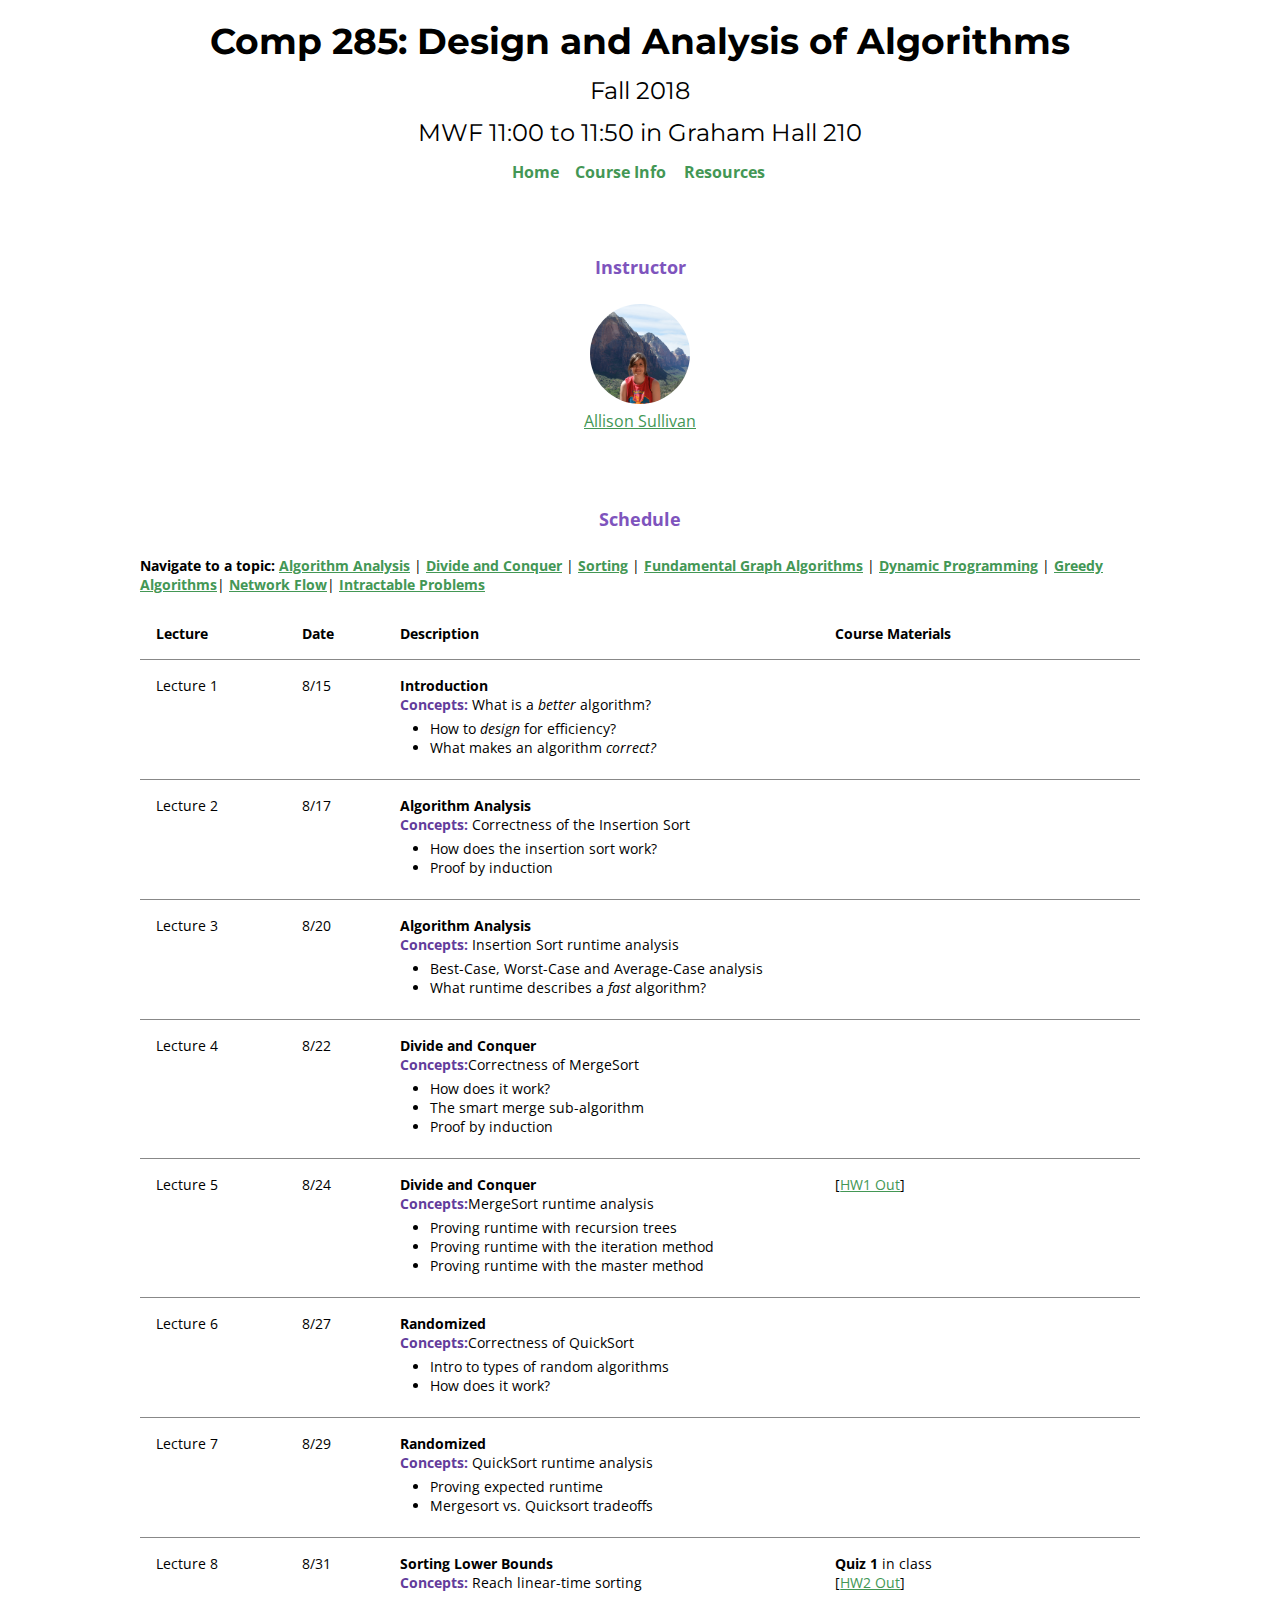
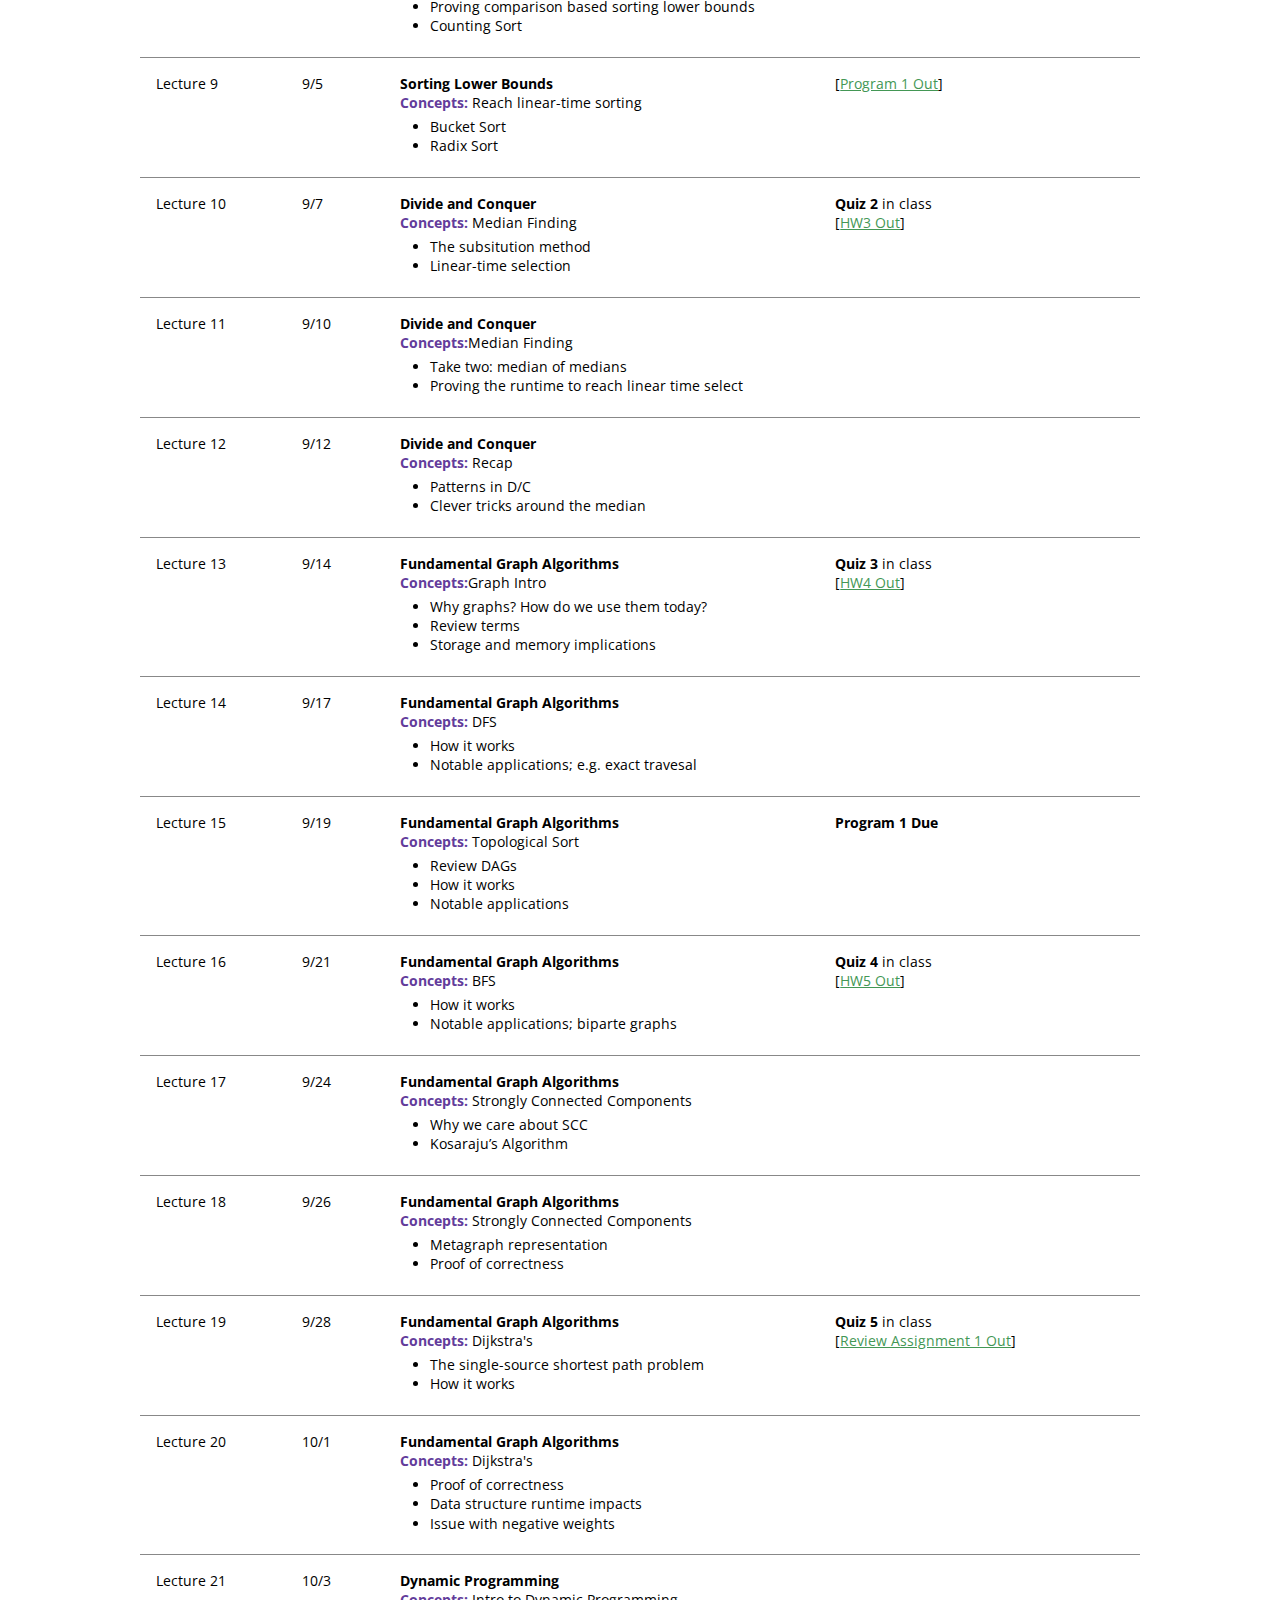
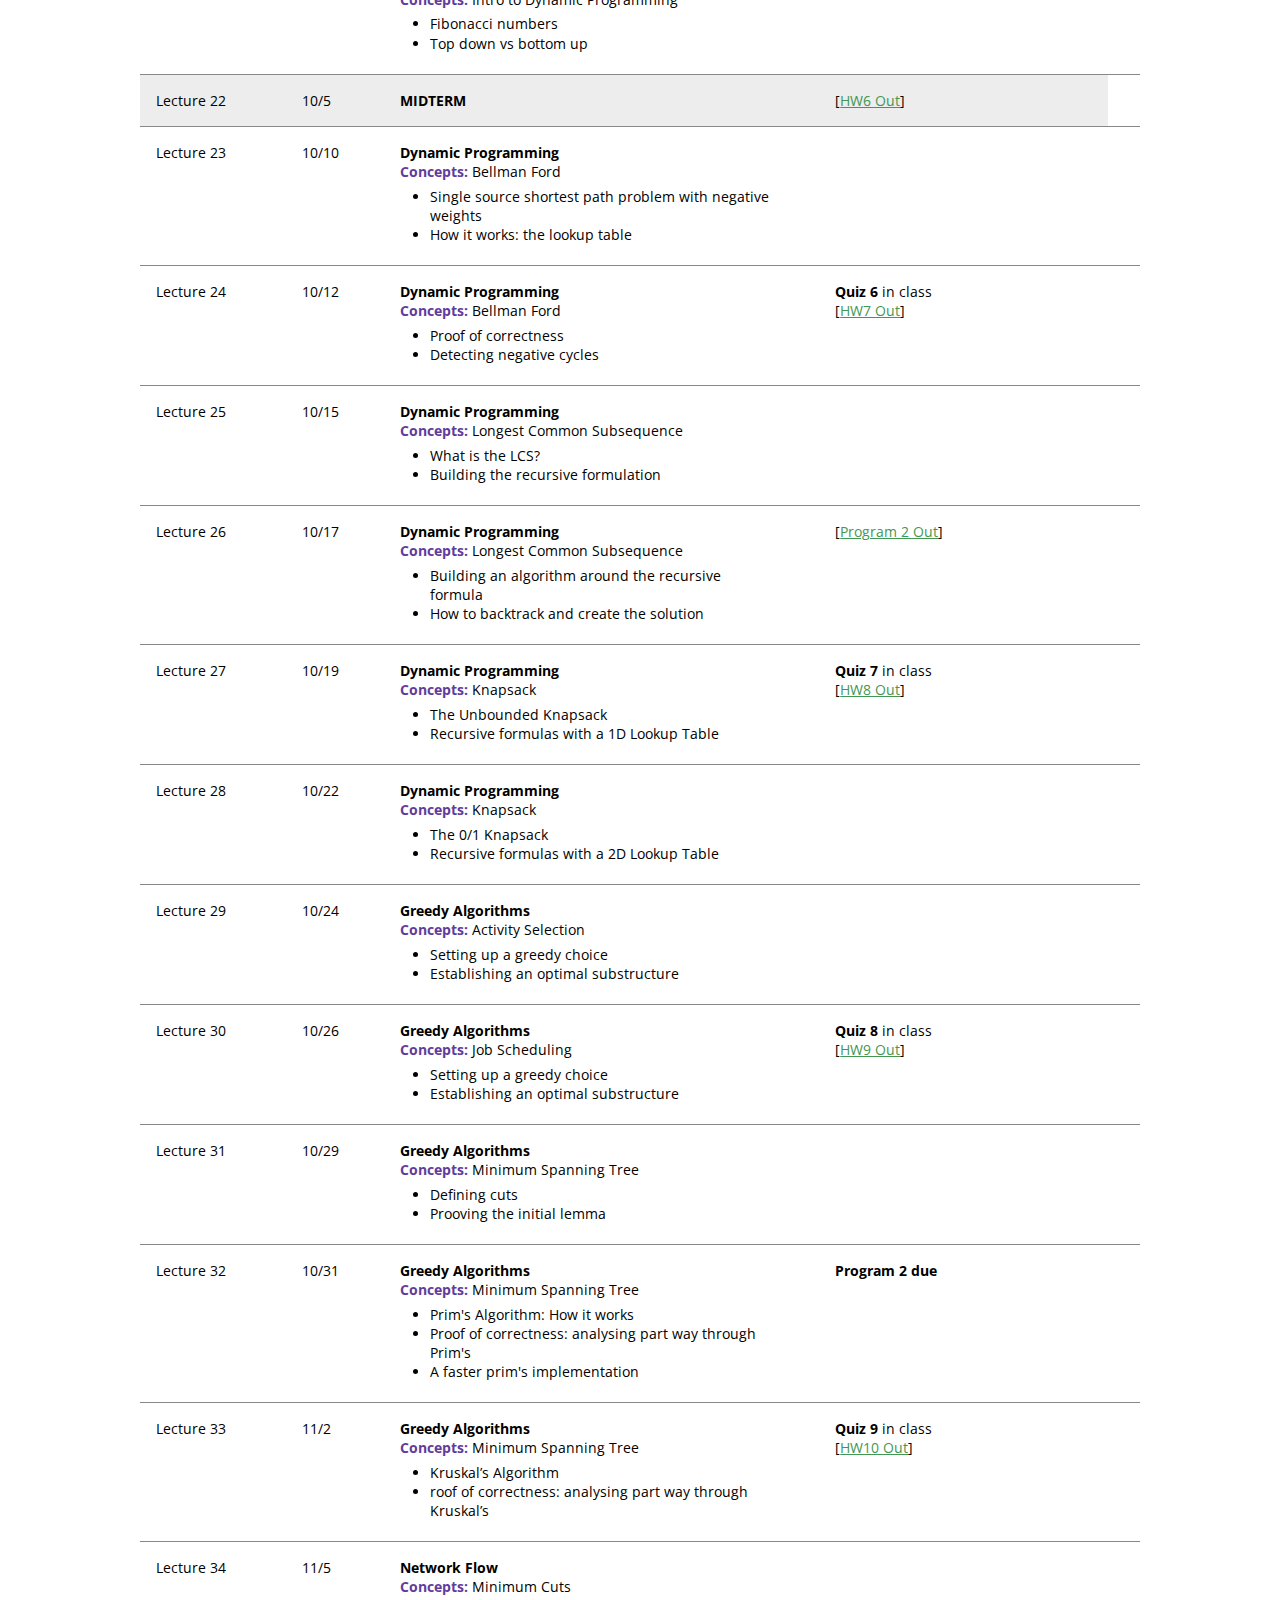
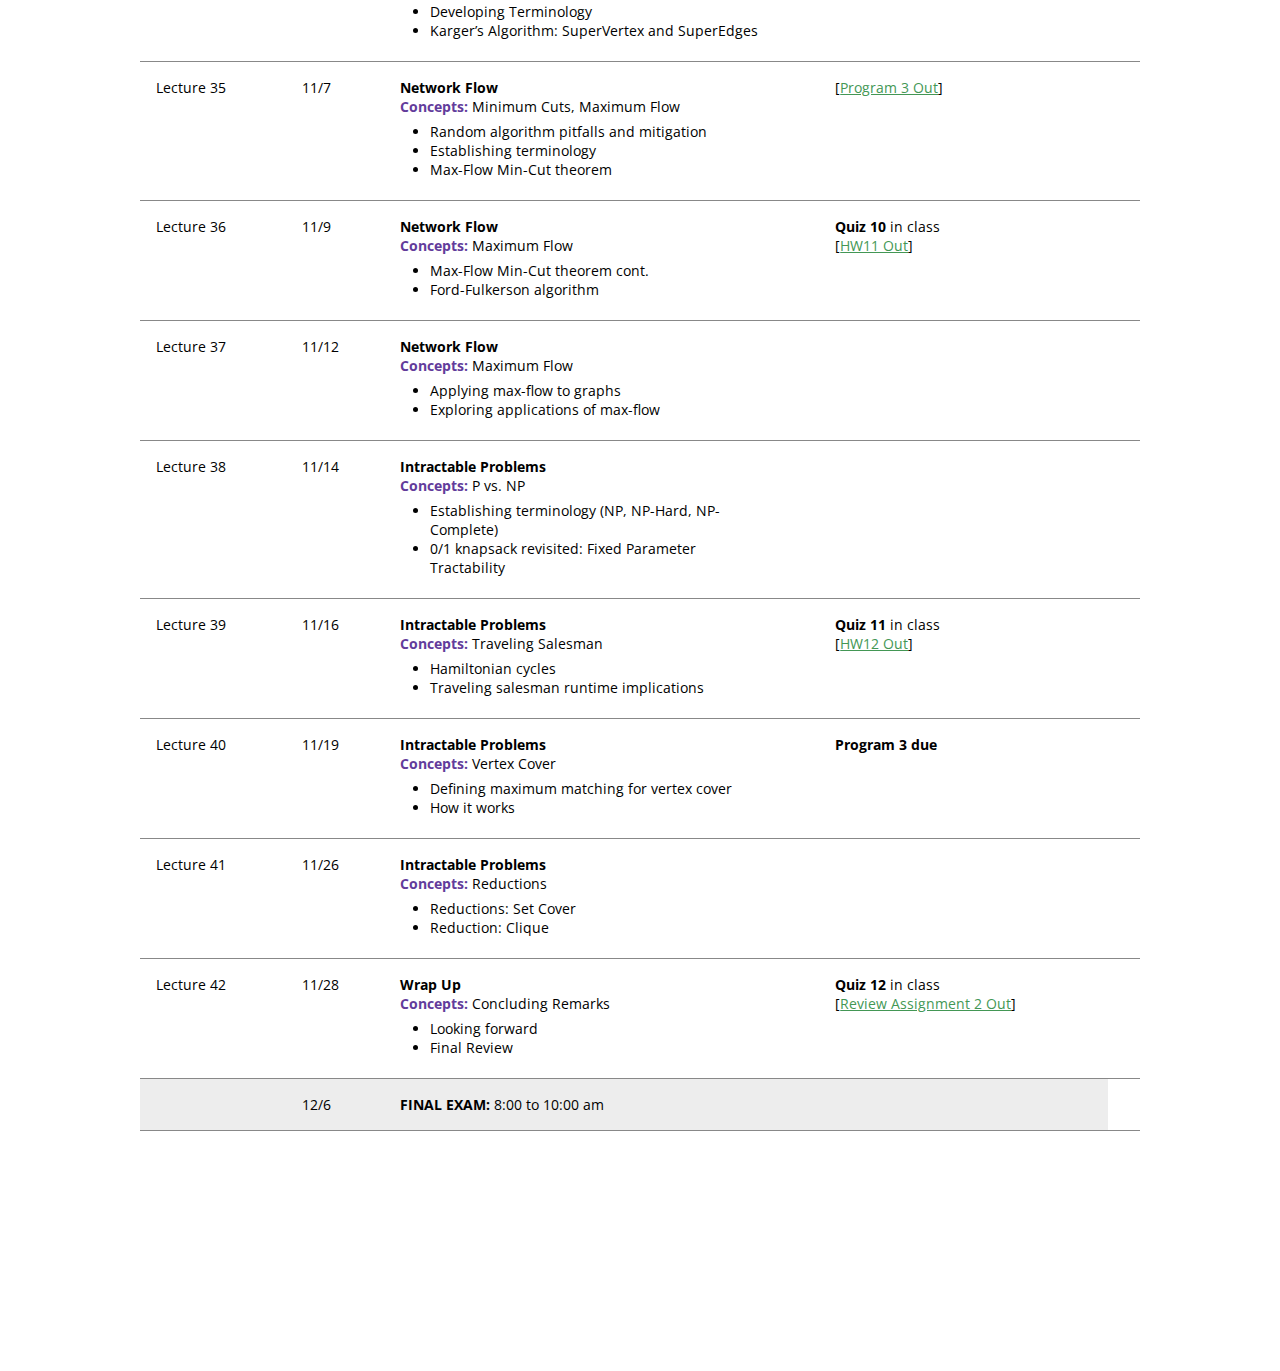
<file: index.html>
<!DOCTYPE html>
<html>
  <head>
  <link href="https://fonts.googleapis.com/css?family=Montserrat:400" rel="stylesheet">
	<link href="https://fonts.googleapis.com/css?family=Open+Sans:400,700" rel="stylesheet">
    <link rel="stylesheet" type="text/css" href="styles.css">
    <title>comp285-fall18</title>
  </head>
  <body>
    <section>
      <div class="header">
        <h1 style=elegantshadow>Comp 285: Design and Analysis of Algorithms</h1>
        <h2>Fall 2018</h2>
		<h2>MWF 11:00 to 11:50 in Graham Hall 210</h2>
      </div>
      <div class="links">
        <table>
          <tr>
            <th><a href="index.html">Home</a></th>
            <th><a href="course-info.html">Course Info</a></th>
            <th><a href="resources.html">Resources</a></th>
          </tr>
        </table>
      </div>
    </section>
    <section>
      <div class="instructors">
        <table>
          <tr>
            <td>
              <h3 class="subheader">Instructor</h3>
              <div>
                <div><img src="images/a.png" alt="allison"></div>
                <div><a href="https://allisonius.github.io"  style="color:#439755;">Allison Sullivan</a></div>
              </div>
            </td>
          </tr>
        </table>
      </div>
    </section>
    <section>
      <div class="schedule">
        <h3 class="subheader">Schedule</h3>
		<p> <b>Navigate to a topic:</b> <b><a href="#aa" style ="color:#439755">Algorithm Analysis</a></b> | <b><a href="#dc" style ="color:#439755">Divide and Conquer</a></b> | <b><a href="#sort" style ="color:#439755">Sorting</a></b> |  <b><a href="#graphs" style ="color:#439755">Fundamental Graph Algorithms</a></b> | <b><a href="#dp" style ="color:#439755">Dynamic Programming</a></b> | <b><a href="#greedy" style ="color:#439755">Greedy Algorithms</a></b>| <b><a href="#nf" style ="color:#439755">Network Flow</a></b>| <b><a href="#np" style ="color:#439755">Intractable Problems</a></b></p>
        <table>
          <tr>
            <th>Lecture</th>
            <th>Date</th>
            <th>Description</th>
            <th>Course Materials</th>
          </tr>
          <tr>
            <td>Lecture 1</td>
            <td>8/15</td>
            <td>
              <b>Introduction</b>
              <br><b><font color="#623c9b">Concepts:</font></b> What is a <i>better</i> algorithm?
			  <ul>
				<li>How to <i>design</i> for efficiency?</li>
				<li>What makes an algorithm <i>correct?</i></li>
			  </ul>
            </td>
            <td>
            </td>
            </td>
          </tr>
          <tr id="aa">
            <td>Lecture 2</td>
            <td>8/17</td>
            <td>
              <b>Algorithm Analysis</b>
              <br><b><font color="#623c9b">Concepts:</font></b> Correctness of the Insertion Sort
			  			  <ul>
				<li>How does the insertion sort work?</li>
				<li>Proof by induction</li>
			  </ul>
            </td>
            <td>
            </td>
          </tr>
          <tr>
            <td>Lecture 3</td>
            <td>8/20</td>
            <td>
			<b>Algorithm Analysis</b>
              <br><b><font color="#623c9b">Concepts:</font></b> Insertion Sort runtime analysis
			  <ul>
				<li>Best-Case, Worst-Case and Average-Case analysis</li>
				<li>What runtime describes a <i>fast</i> algorithm?</li>
			  </ul>
            </td>
            <td></td>
          </tr>
		  <tr id="dc">
            <td>Lecture 4</td>
            <td>8/22</td>
            <td>
			<b>Divide and Conquer</b>
              <br><b><font color="#623c9b">Concepts:</font></b>Correctness of MergeSort
			  <ul>
				<li>How does it work?</li>
				<li>The smart merge sub-algorithm</li>
				<li>Proof by induction</li>
			  </ul>
            </td>
            <td></td>
          </tr>
		  <tr>
            <td>Lecture 5</td>
            <td>8/24</td>
            <td>
			<b>Divide and Conquer</b>
              <br><b><font color="#623c9b">Concepts:</font></b>MergeSort runtime analysis
			  <ul>
				<li>Proving runtime with recursion trees</li>
				<li>Proving runtime with the iteration method</li>
				<li>Proving runtime with the master method</li>
			  </ul>
            </td>
            <td>
			[<a href="files/hw1.pdf"  style="color:#439755;">HW1 Out</a>]
			</td>
          </tr>
		  <tr>
            <td>Lecture 6</td>
            <td>8/27</td>
            <td>
			<b>Randomized</b>
              <br><b><font color="#623c9b">Concepts:</font></b>Correctness of QuickSort
			  <ul>
				<li>Intro to types of random algorithms</li>
				<li>How does it work?</li>
			  </ul>
            </td>
            <td>
			</td>
          </tr>
		  <tr>
            <td>Lecture 7</td>
            <td>8/29</td>
            <td>
			<b>Randomized</b>
              <br><b><font color="#623c9b">Concepts:</font></b> QuickSort runtime analysis
			  <ul>
				<li>Proving expected runtime</li>
				<li>Mergesort vs. Quicksort tradeoffs</li>
			  </ul>
            </td>
            <td>
			</td>
          </tr>
		  <tr id="sort">
            <td>Lecture 8</td>
            <td>8/31</td>
            <td>
			<b>Sorting Lower Bounds</b>
              <br><b><font color="#623c9b">Concepts:</font></b> Reach linear-time sorting
			  <ul>
				<li>Proving comparison based sorting lower bounds</li>
				<li>Counting Sort</li>
			  </ul>
            </td>
            <td>
			<b>Quiz 1</b> in class <br>
			[<a href="files/hw2.pdf"  style="color:#439755;">HW2 Out</a>]
			</td>
          </tr>
		  <tr>
            <td>Lecture 9</td>
            <td>9/5</td>
            <td>
			<b>Sorting Lower Bounds</b>
              <br><b><font color="#623c9b">Concepts:</font></b> Reach linear-time sorting
			  <ul>
				<li>Bucket Sort</li>
				<li>Radix Sort</li>
			  </ul>
            </td>
            <td>
			[<a href="files/program1.pdf"  style="color:#439755;">Program 1 Out</a>]
			</td>
          </tr>
		  <tr>
            <td>Lecture 10</td>
            <td>9/7</td>
            <td>
			<b>Divide and Conquer</b>
              <br><b><font color="#623c9b">Concepts:</font></b> Median Finding
			  <ul>
				<li>The subsitution method</li>
				<li>Linear-time selection</li>
			  </ul>
            </td>
            <td>
			<b>Quiz 2</b> in class <br>
			[<a href="files/hw3.pdf"  style="color:#439755;">HW3 Out</a>]
			</td>
          </tr>
		   <tr>
            <td>Lecture 11</td>
            <td>9/10</td>
            <td>
			<b>Divide and Conquer</b>
              <br><b><font color="#623c9b">Concepts:</font></b>Median Finding
			  <ul>
				<li>Take two: median of medians</li>
				<li>Proving the runtime to reach linear time select</li>
			  </ul>
            </td>
            <td>
			</td>
          </tr>
		  <tr>
            <td>Lecture 12</td>
            <td>9/12</td>
            <td>
			<b>Divide and Conquer</b>
              <br><b><font color="#623c9b">Concepts:</font></b> Recap
			  <ul>
				<li>Patterns in D/C</li>
				<li>Clever tricks around the median</li>
			  </ul>
            </td>
            <td>
			</td>
          </tr>
		  <tr id="graphs">
            <td>Lecture 13</td>
            <td>9/14</td>
            <td>
			<b>Fundamental Graph Algorithms</b>
              <br><b><font color="#623c9b">Concepts:</font></b>Graph Intro
			  <ul>
			    <li>Why graphs? How do we use them today?</li>
				<li>Review terms</li>
				<li>Storage and memory implications</li>
			  </ul>
            </td>
            <td>
			<b>Quiz 3</b> in class <br>
			[<a href="files/hw4.pdf"  style="color:#439755;">HW4 Out</a>]
			</td>
          </tr>
		  <tr>
            <td>Lecture 14</td>
            <td>9/17</td>
            <td>
			<b>Fundamental Graph Algorithms</b>
              <br><b><font color="#623c9b">Concepts:</font></b> DFS
			  <ul>
				<li>How it works</li>
				<li>Notable applications; e.g. exact travesal</li>
			  </ul>
            </td>
            <td>
			</td>
          </tr>
		  <tr>
            <td>Lecture 15</td>
            <td>9/19</td>
            <td>
			<b>Fundamental Graph Algorithms</b>
              <br><b><font color="#623c9b">Concepts:</font></b> Topological Sort
			  <ul>
			    <li>Review DAGs</li>
				<li>How it works</li>
				<li>Notable applications</li>
			  </ul>
            </td>
            <td>
			<b>Program 1 Due</b>
			</td>
          </tr>
		  <tr>
            <td>Lecture 16</td>
            <td>9/21</td>
            <td>
			<b>Fundamental Graph Algorithms</b>
              <br><b><font color="#623c9b">Concepts:</font></b> BFS
			  <ul>
				<li>How it works</li>
				<li>Notable applications; biparte graphs</li>
			  </ul>
            </td>
            <td>
			<b>Quiz 4</b> in class <br>
			[<a href="files/hw5.pdf"  style="color:#439755;">HW5 Out</a>]
			</td>
          </tr>
		  <tr>
            <td>Lecture 17</td>
            <td>9/24</td>
            <td>
			<b>Fundamental Graph Algorithms</b>
              <br><b><font color="#623c9b">Concepts:</font></b> Strongly Connected Components
			  <ul>
				<li>Why we care about SCC</li>
				<li>Kosaraju’s Algorithm</li>
			  </ul>
            </td>
			<td>
			</td>
          </tr>
		  <tr>
            <td>Lecture 18</td>
            <td>9/26</td>
            <td>
			<b>Fundamental Graph Algorithms</b>
              <br><b><font color="#623c9b">Concepts:</font></b> Strongly Connected Components
			  <ul>
			    <li>Metagraph representation</li>
				<li>Proof of correctness</li>
			  </ul>
            </td>
            <td>
			<td>
			</td>
			</td>
          </tr>
		  <tr>
            <td>Lecture 19</td>
            <td>9/28</td>
            <td>
			<b>Fundamental Graph Algorithms</b>
              <br><b><font color="#623c9b">Concepts:</font></b> Dijkstra's
			  <ul>
				<li>The single-source shortest path problem</li>
				<li>How it works</li>
			  </ul>
            </td>
            <td>
			<b>Quiz 5</b> in class <br>
			[<a href="files/review2.pdf"  style="color:#439755;">Review Assignment 1 Out</a>]
			</td>
          </tr>
		  
		  <tr>
            <td>Lecture 20</td>
            <td>10/1</td>
            <td>
			<b>Fundamental Graph Algorithms</b>
              <br><b><font color="#623c9b">Concepts:</font></b> Dijkstra's
			  <ul>
			    <li>Proof of correctness</li>
				<li>Data structure runtime impacts </li> 
				<li>Issue with negative weights</li>
			  </ul>
            </td>
            <td>
			</td>
          </tr>
		  <tr id="dp">
            <td>Lecture 21</td>
            <td>10/3</td>
            <td>
			<b>Dynamic Programming</b>
              <br><b><font color="#623c9b">Concepts:</font></b> Intro to Dynamic Programming
			  <ul>
				<li>Fibonacci numbers</li>
				<li>Top down vs bottom up</li>
			  </ul>
            </td>
            <td>
			</td>
          </tr>
		  <tr  bgcolor="#ededed">
            <td>Lecture 22</td>
            <td>10/5</td>
            <td>
			<b>MIDTERM</b>
			  
            </td>
            <td>
			[<a href="files/hw6.pdf"  style="color:#439755;">HW6 Out</a>]
			</td>
          </tr>
		  <tr>
            <td>Lecture 23</td>
            <td>10/10</td>
            <td>
			<b>Dynamic Programming</b>
              <br><b><font color="#623c9b">Concepts:</font></b> Bellman Ford
			  <ul>
			    <li>Single source shortest path problem with negative weights</li>
				<li>How it works: the lookup table</li>
			  </ul>
            </td>
            <td>
			</td>
          </tr>
		  <tr>
            <td>Lecture 24</td>
            <td>10/12</td>
            <td>
			<b>Dynamic Programming</b>
              <br><b><font color="#623c9b">Concepts:</font></b> Bellman Ford
			  <ul>
				<li>Proof of correctness</li>
				<li>Detecting negative cycles</li>
			  </ul>
            </td>
            <td>
			<b>Quiz 6</b> in class <br>
			[<a href="files/hw7.pdf"  style="color:#439755;">HW7 Out</a>]
			</td>
          </tr>
		  <tr>
            <td>Lecture 25</td>
            <td>10/15</td>
            <td>
			<b>Dynamic Programming</b>
              <br><b><font color="#623c9b">Concepts:</font></b> Longest Common Subsequence
			  <ul>
			    <li>What is the LCS?</li>
				<li>Building the recursive formulation​</li>
			  </ul>
            </td>
            <td>
			</td>
          </tr>
		  <tr>
            <td>Lecture 26</td>
            <td>10/17</td>
            <td>
			<b>Dynamic Programming</b>
              <br><b><font color="#623c9b">Concepts:</font></b> Longest Common Subsequence
			  <ul>
				<li>Building an algorithm around the recursive formula</li>
				<li>How to backtrack and create the solution</li>
			  </ul>
            </td>
            <td>
			[<a href="files/program2.pdf"  style="color:#439755;">Program 2 Out</a>]
			</td>
          </tr>
		  <tr>
            <td>Lecture 27</td>
            <td>10/19</td>
            <td>
			<b>Dynamic Programming</b>
              <br><b><font color="#623c9b">Concepts:</font></b> Knapsack
			  <ul>
				<li>The Unbounded Knapsack</li>
				<li>Recursive formulas with a 1D Lookup Table</li>
			  </ul>
            </td>
            <td>
			<b>Quiz 7</b> in class <br>
			[<a href="files/hw8.pdf" style="color:#439755;">HW8 Out</a>]
			</td>
          </tr>
			<tr>
            <td>Lecture 28</td>
            <td>10/22</td>
            <td>
			<b>Dynamic Programming</b>
              <br><b><font color="#623c9b">Concepts:</font></b> Knapsack
			  <ul>
			    <li>The 0/1 Knapsack</li>
				<li>Recursive formulas with a 2D Lookup Table</li>
			  </ul>
            </td>
            <td>
			</td>
          </tr>
		  <tr id="greedy">
            <td>Lecture 29</td>
            <td>10/24</td>
            <td>
			<b>Greedy Algorithms</b>
              <br><b><font color="#623c9b">Concepts:</font></b> Activity Selection
			  <ul>
				<li>Setting up a greedy choice</li>
				<li>Establishing an optimal substructure</li>
			  </ul>
            </td>
            <td>
			</td>
          </tr>
		  <tr>
            <td>Lecture 30</td>
            <td>10/26</td>
            <td>
			<b>Greedy Algorithms</b>
              <br><b><font color="#623c9b">Concepts:</font></b> Job Scheduling
			  <ul>
			    <li>Setting up a greedy choice</li>
				<li>Establishing an optimal substructure</li>
			  </ul>
            </td>
            <td>
			<b>Quiz 8</b> in class <br>
			[<a href="files/hw9.pdf" style="color:#439755;">HW9 Out</a>]
			</td>
          </tr>
		  <tr>
            <td>Lecture 31</td>
            <td>10/29</td>
            <td>
			<b>Greedy Algorithms</b>
              <br><b><font color="#623c9b">Concepts:</font></b> Minimum Spanning Tree
			  <ul>
				<li>Defining cuts</li>
				<li>Prooving the initial lemma</li>
			  </ul>
            </td>
            <td>
			</td>
          </tr>
		  <tr>
            <td>Lecture 32</td>
            <td>10/31</td>
            <td>
			<b>Greedy Algorithms</b>
              <br><b><font color="#623c9b">Concepts:</font></b> Minimum Spanning Tree
			  <ul>
				<li>Prim's Algorithm: How it works</li>
				<li>Proof of correctness: analysing part way through Prim's</li>
				<li>A faster prim's implementation</li>
			  </ul>
            </td>
            <td>
			<b>Program 2 due</b>
			</td>
          </tr>
		  <tr>
            <td>Lecture 33</td>
            <td>11/2</td>
            <td>
			<b>Greedy Algorithms</b>
              <br><b><font color="#623c9b">Concepts:</font></b> Minimum Spanning Tree
			  <ul>
			    <li>Kruskal’s Algorithm</li>
				<li>roof of correctness: analysing part way through Kruskal’s</li>
			  </ul>
            </td>
            <td>
			<b>Quiz 9</b> in class <br>
			[<a href="files/hw10.pdf" style="color:#439755;">HW10 Out</a>]
			</td>
          </tr>
		  <tr id="nf">
            <td>Lecture 34</td>
            <td>11/5</td>
            <td>
			<b>Network Flow</b>
			  <br><b><font color="#623c9b">Concepts:</font></b> Minimum Cuts
			  <ul>
				<li>Developing Terminology</li>
				<li>Karger’s Algorithm: SuperVertex and SuperEdges</li>
			  </ul>
            </td>
            <td>
			</td>
          </tr>
		  <tr>
            <td>Lecture 35</td>
            <td>11/7</td>
            <td>
			<b>Network Flow</b>
              <br><b><font color="#623c9b">Concepts:</font></b> Minimum Cuts, Maximum Flow
			  <ul>
				<li>Random algorithm pitfalls and mitigation</li>
				<li>Establishing terminology</li>
				<li>Max-Flow Min-Cut theorem</li>
			  </ul>
            </td>
            <td>
			[<a href="files/program3.pdf" style="color:#439755;">Program 3 Out</a>]
			</td>
          </tr>
		  <tr>
            <td>Lecture 36</td>
            <td>11/9</td>
            <td>
			<b>Network Flow</b>
              <br><b><font color="#623c9b">Concepts:</font></b> Maximum Flow
			  <ul>
			    <li>Max-Flow Min-Cut theorem cont.</li>
				<li>Ford-Fulkerson algorithm</li>
			  </ul>
            </td>
            <td>
			<b>Quiz 10</b> in class <br>
			[<a href="files/hw11.pdf" style="color:#439755;">HW11 Out</a>]
			</td>
          </tr>
		  <tr>
            <td>Lecture 37</td>
            <td>11/12</td>
            <td>
			<b>Network Flow</b>
              <br><b><font color="#623c9b">Concepts:</font></b> Maximum Flow
			  <ul>
			    <li>Applying max-flow to graphs</li>
				<li>Exploring applications of max-flow</li>
			  </ul>
            </td>
            <td>
			</td>
          </tr>
		  <tr id="np">
            <td>Lecture 38</td>
            <td>11/14</td>
            <td>
			<b>Intractable Problems</b>
              <br><b><font color="#623c9b">Concepts:</font></b> P vs. NP
			  <ul>
			    <li>Establishing terminology (NP, NP-Hard, NP-Complete) </li>
				<li>0/1 knapsack revisited: Fixed Parameter Tractability </li>
			  </ul>
            </td>
            <td>
			</td>
          </tr>
		  <tr>
            <td>Lecture 39</td>
            <td>11/16</td>
            <td>
			<b>Intractable Problems</b>
              <br><b><font color="#623c9b">Concepts:</font></b> Traveling Salesman
			  <ul>
				<li>Hamiltonian cycles</li>
				<li>Traveling salesman runtime implications</li>
			  </ul>
            </td>
            <td>
			<b>Quiz 11</b> in class <br>
			[<a href="files/hw12.pdf" style="color:#439755;">HW12 Out</a>]
			</td>
          </tr>
		  <tr>
            <td>Lecture 40</td>
            <td>11/19</td>
            <td>
			<b>Intractable Problems</b>
              <br><b><font color="#623c9b">Concepts:</font></b> Vertex Cover
			  <ul>
			    <li>Defining maximum matching for vertex cover</li>
			    <li>How it works</li>
			  </ul>
            </td>
            <td>
			<b>Program 3 due</b>
			</td>
          </tr>
		  <tr>
            <td>Lecture 41</td>
            <td>11/26</td>
            <td>
			<b>Intractable Problems</b>
              <br><b><font color="#623c9b">Concepts:</font></b> Reductions
			  <ul>
				<li>Reductions: Set Cover</li>
				<li>Reduction: Clique</li>
			  </ul>
            </td>
            <td>
			</td>
          </tr>
		  <tr>
            <td>Lecture 42</td>
            <td>11/28</td>
            <td>
			<b>Wrap Up</b>
              <br><b><font color="#623c9b">Concepts:</font></b> Concluding Remarks
			  <ul>
				<li>Looking forward</li>
				<li>Final Review</li>
			  </ul>
            </td>
            <td>
			<b>Quiz 12</b> in class <br>
			[<a href="files/review2.pdf" style="color:#439755;">Review Assignment 2 Out</a>]
			</td>
          </tr>
		  <tr  bgcolor="#ededed">
            <td> </td>
            <td>12/6</td>
            <td>
			<b>FINAL EXAM:</b> 8:00 to 10:00 am            
            </td>
            <td>

			</td>
          </tr>
        </table>
      </div>
    </section>
  </body>
</html>
</file>
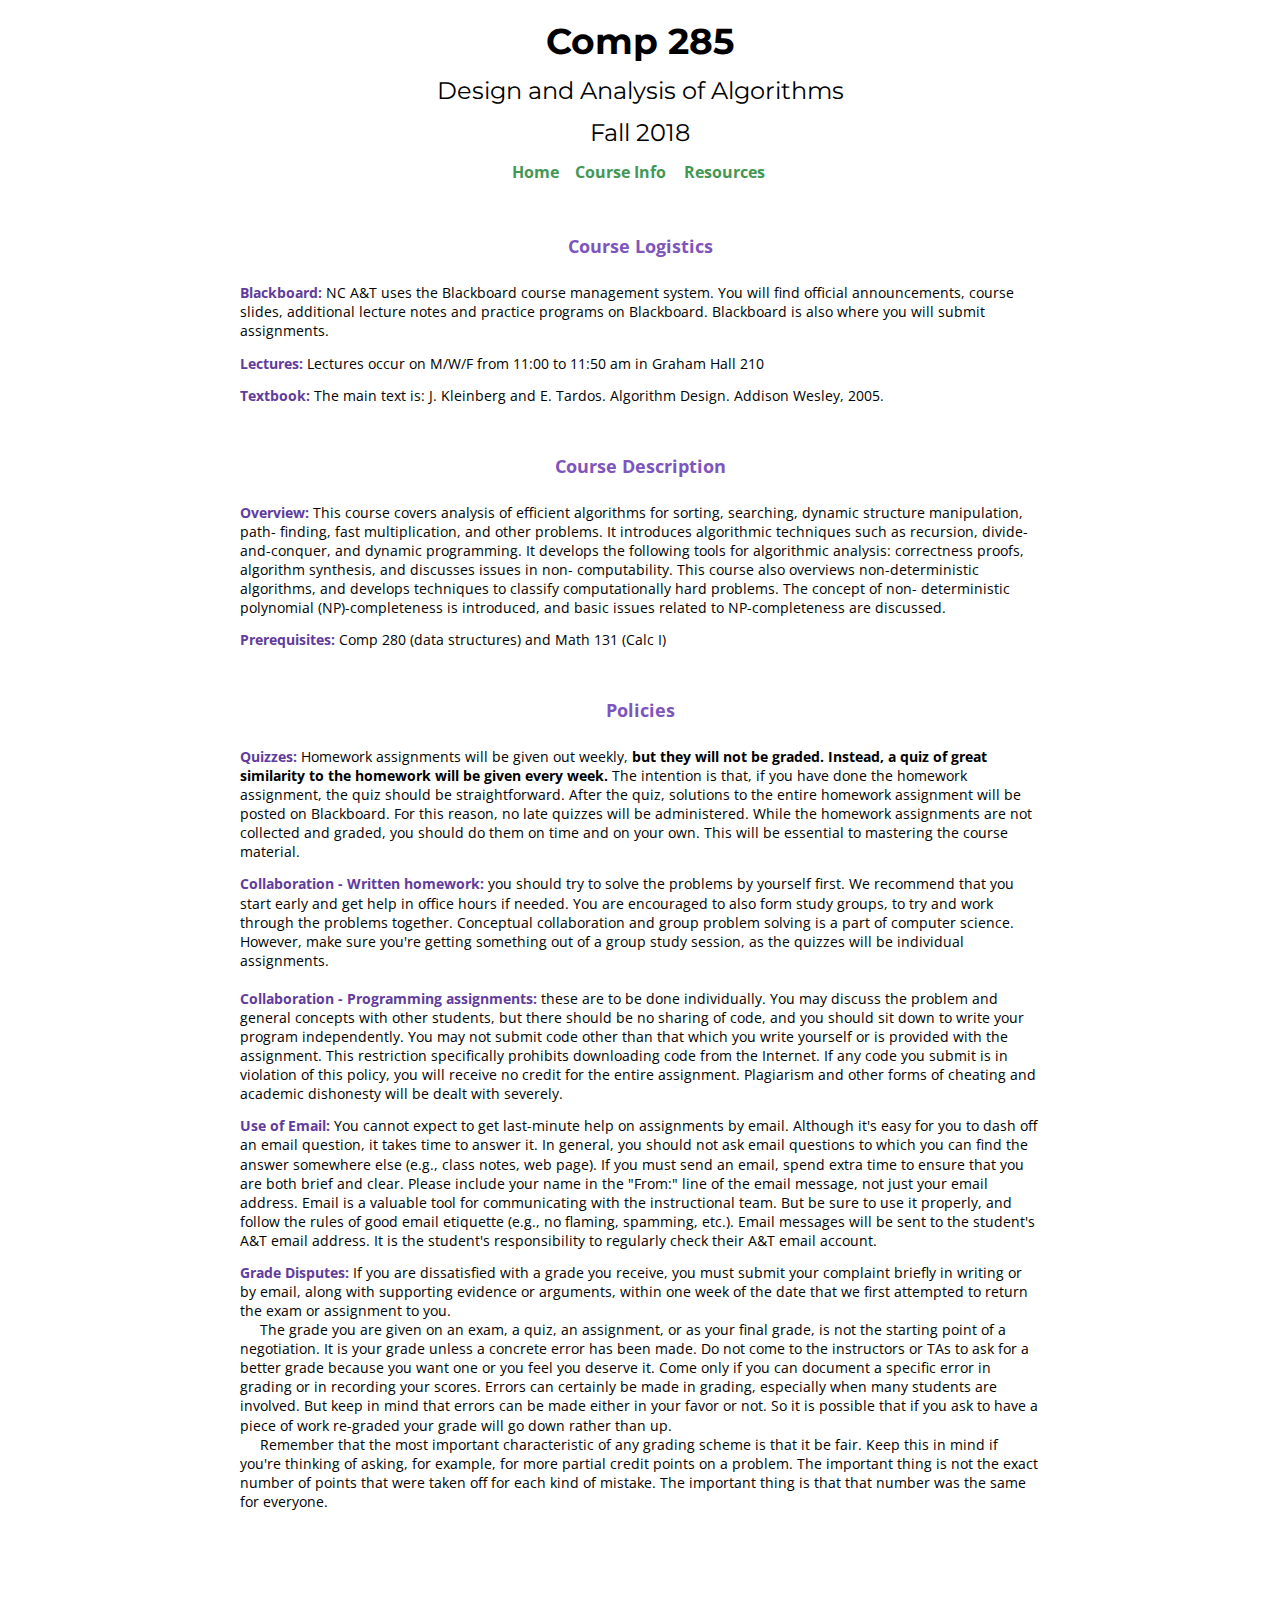
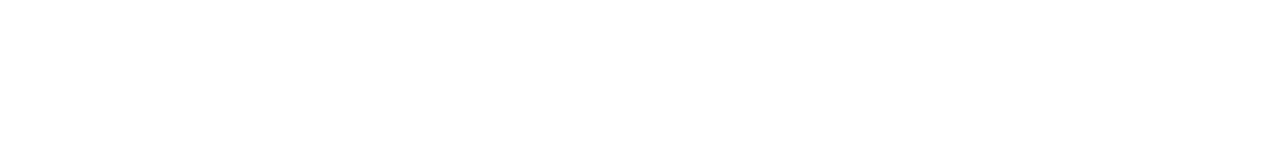
<file: course-info.html>
<!DOCTYPE html>
<html>
  <head>
    <link href="https://fonts.googleapis.com/css?family=Montserrat:400" rel="stylesheet">
	<link href="https://fonts.googleapis.com/css?family=Open+Sans:400,700" rel="stylesheet">
    <link rel="stylesheet" type="text/css" href="styles.css">
    <title>comp285-fall18 Course Info</title>
  </head>
  <body>
    <section>
      <div class="header">
        <h1>Comp 285</h1>
        <h2>Design and Analysis of Algorithms</h2>
        <h2>Fall 2018</h2>
      </div>
      <div class="links">
        <table>
          <tr>
            <th><a href="index.html">Home</a></th>
            <th><a href="course-info.html">Course Info</a></th>
            <th><a href="resources.html">Resources</a></th>
          </tr>
        </table>
      </div>
    </section>
	<section>
      <div>
        <div class="course-logistics">
          <h3 class="subheader">Course Logistics</h3>
          <p>
            <b><font color="#623c9b">Blackboard:</font></b> NC A&T uses the Blackboard course management system. You will find official announcements, course slides, additional lecture notes and practice programs on Blackboard. Blackboard is also where you will submit assignments.
          </p>
          <p>
            <b><font color="#623c9b">Lectures:</font></b> Lectures occur on M/W/F from 11:00 to 11:50 am in Graham Hall 210
          </p>
          <p>
            <b><font color="#623c9b">Textbook:</font></b> The main text is: J. Kleinberg and E. Tardos. Algorithm Design. Addison Wesley, 2005.
          </p>
        </div>
      </div>
    </section>
	    <section>
      <div>
        <div class="course-description">
          <h3 class="subheader">Course Description</h3>
          <p>
            <b><font color="#623c9b">Overview:</font></b> This course covers analysis of efficient algorithms for sorting, searching, dynamic structure manipulation, path- finding, fast multiplication, and other problems. It introduces algorithmic techniques such as recursion, divide- and-conquer, and dynamic programming. It develops the following tools for algorithmic analysis: correctness proofs, algorithm synthesis, and discusses issues in non- computability. This course also overviews non-deterministic algorithms, and develops techniques to classify computationally hard problems. The concept of non- deterministic polynomial (NP)-completeness is introduced, and basic issues related to NP-completeness are discussed.
          </p>
          <p>
            <b><font color="#623c9b">Prerequisites:</font></b> Comp 280 (data structures) and Math 131 (Calc I)
          </p>
        </div>
      </div>
    </section>
    <section>
      <div>
        <div class="policies">
          <h3 class="subheader">Policies</h3>
          <p>
            <b><font color="#623c9b">Quizzes:</font></b> Homework assignments will be given out weekly, <b>but they will not be graded. Instead, a quiz of great similarity to the homework will be given every week.</b> The intention is that, if you have done the homework assignment, the quiz should be straightforward. After the quiz, solutions to the entire homework assignment will be posted on Blackboard. For this reason, no late quizzes will be administered. While the homework assignments are not collected and graded, you should do them on time and on your own. This will be essential to mastering the course material.
          </p>
          <p>
			<b><font color="#623c9b">Collaboration - Written homework:</font></b> you should try to solve the problems by yourself first. We recommend that you start early and get help in office hours if needed. You are encouraged to also form study groups, to try and work through the problems together. Conceptual collaboration and group problem solving is a part of computer science. However, make sure you're getting something out of a group study session, as the quizzes will be individual assignments.<br><br>

			<b><font color="#623c9b">Collaboration - Programming assignments:</font></b> these are to be done individually. You may discuss the problem and general concepts with other students, but there should be no sharing of code, and you should sit down to write your program independently. You may not submit code other than that which you write yourself or is provided with the assignment. This restriction specifically prohibits downloading code from the Internet. If any code you submit is in violation of this policy, you will receive no credit for the entire assignment. Plagiarism and other forms of cheating and academic dishonesty will be dealt with severely.

          </p>
          <p>
            <b><font color="#623c9b">Use of Email: </font></b> You cannot expect to get last-minute help on assignments by email. Although it's easy for you to dash off an email question, it takes time to answer it. In general, you should not ask email questions to which you can find the answer somewhere else (e.g., class notes, web page). If you must send an email, spend extra time to ensure that you are both brief and clear. Please include your name in the "From:" line of the email message, not just your email address. Email is a valuable tool for communicating with the instructional team. But be sure to use it properly, and follow the rules of good email etiquette (e.g., no flaming, spamming, etc.). Email messages will be sent to the student's A&T email address. It is the student's responsibility to regularly check their A&T email account.

          </p>
          <p>
            <b><font color="#623c9b">Grade Disputes: </font></b> If you are dissatisfied with a grade you receive, you must submit your complaint briefly in writing or by email, along with supporting evidence or arguments, within one week of the date that we first attempted to return the exam or assignment to you. 
			<br>
			&nbsp;&nbsp;&nbsp;&nbsp; The grade you are given on an exam, a quiz, an assignment, or as your final grade, is not the starting point of a negotiation. It is your grade unless a concrete error has been made. Do not come to the instructors or TAs to ask for a better grade because you want one or you feel you deserve it. Come only if you can document a specific error in grading or in recording your scores.  Errors can certainly be made in grading, especially when many students are involved.  But keep in mind that errors can be made either in your favor or not. So it is possible that if you ask to have a piece of work re-graded your grade will go down rather than up.
			<br>
			&nbsp;&nbsp;&nbsp;&nbsp; Remember that the most important characteristic of any grading scheme is that it be fair. Keep this in mind if you're thinking of asking, for example, for more partial credit points on a problem. The important thing is not the exact number of points that were taken off for each kind of mistake. The important thing is that that number was the same for everyone. 

          </p>
        </div>
      </div>
    </section>
  </body>
</html>
</file>
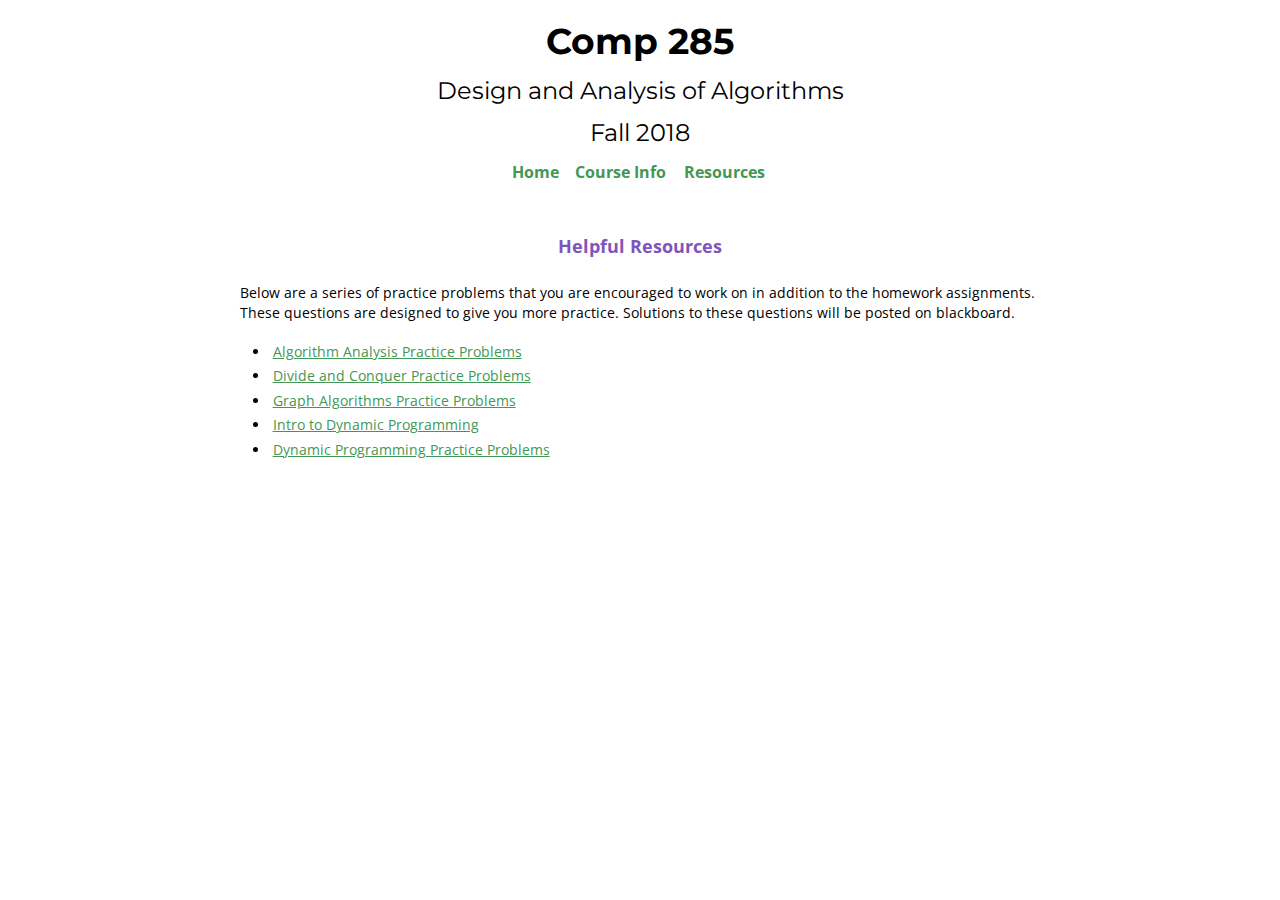
<file: resources.html>
<!DOCTYPE html>
<html>
  <head>
   <link href="https://fonts.googleapis.com/css?family=Montserrat:400" rel="stylesheet">
	<link href="https://fonts.googleapis.com/css?family=Open+Sans:400,700" rel="stylesheet">
    <link rel="stylesheet" type="text/css" href="styles.css">
    <title>comp285-fall18 Resources</title>
  </head>
  <body>
    <section>
      <div class="header">
        <h1>Comp 285</h1>
        <h2>Design and Analysis of Algorithms</h2>
        <h2>Fall 2018</h2>
      </div>
      <div class="links">
        <table>
          <tr>
            <th><a href="index.html">Home</a></th>
            <th><a href="course-info.html">Course Info</a></th>
            <th><a href="resources.html">Resources</a></th>
          </tr>
        </table>
      </div>
    </section>
    <section>
      <div class="resources">
        <h3 class="subheader">Helpful Resources</h3>
        <p style="font-size:14px">
		Below are a series of practice problems that you are encouraged to work on in addition to the homework assignments. These questions are designed to give you more practice. Solutions to these questions will be posted on blackboard.</p>
        <ul>
          <li><a href="files/practice_algorithm_analysis.pdf" style="color:#439755;">Algorithm Analysis Practice Problems</a></li>
          <li><a href="files/practice_divide_conquer.pdf" style="color:#439755;">Divide and Conquer Practice Problems</a></li>
		  <li><a href="files/practice_graphs.pdf" style="color:#439755;">Graph Algorithms Practice Problems</a></li>
		  <li><a href="files/intro_to_dp.pdf" style="color:#439755;">Intro to Dynamic Programming</a></li>
		  <li><a href="files/practice_dyanmic_programming.pdf" style="color:#439755;">Dynamic Programming Practice Problems</a></li>
		  
        </ul>
		</p>
      </div>
    </section>

  </body>
</html>
</file>
<file: styles.css>
body {
  font-family: 'Open Sans', sans-serif;
  line-height: 1.4;
}

section {
  margin-bottom: 48px;
}

section:last-child {
  margin-bottom: 240px;
}

h1{
  font-family: "Montserrat", sans-serif;
  font-weight: bold;
}

h2 {
  font-family: "Montserrat", sans-serif;
  font-weight: normal;
 
}

h3 {
  font-family: 'Open Sans', sans-serif;
  font-weight: bold;
}

.header {
  text-align: center;
}

.header h1 {
  font-size: 36px;
  margin: 16px auto 0 auto;
}



p{
  font-size: 0.85em;
}


hr { 
  display: block;
  margin-top: 0.5em;
  margin-bottom: 0.5em;
  margin-left: auto;
  margin-right: auto;
  border-style: inset;
  border-width: 1px;
  background-color: #b5b5b5;
}

ul { margin: 0.2em 2em 0.2em ; padding: 0.2em; }
li {
    margin: 0;
    padding: 0;
}

.resources li {
    margin: 0;
    padding: 0.2em;
}

.header h2 {
  margin: 8px auto;
}

.links {
  max-width: 270px;
  margin: 0 auto;
  text-align: center;
}

.links table {
  width: 100%;
}


.links a {
  text-decoration: none;
  color: #439755;
}

.links a:hover {
  color: #79c389;
}

.subheader {
  text-align: center;
  font-size: 18px;
  margin-bottom: 24px;
  color: #7e54bd;
}

/* Instructors */

.instructors {
  max-width: 750px;
  margin: 0 auto;
  text-align: center;
}

.instructors table {
  width: 100%;
}

.instructors td {
  vertical-align: top;
}

.instructors td > div {
  float: center;
  min-width: 150px;
  margin-bottom: 24px;
}

.instructors img {
  border-radius: 50%;
  width: 100px;
  margin: auto;
}

.schedule {
  max-width: 1000px;
  margin: auto;
}

.schedule table {
  width: 100%;
  border-collapse: collapse;
}

.schedule tr {
  border-bottom: 1px solid #888;
}

.schedule td {
   line-height: 1.4;
}

.schedule th, .schedule td {
  text-align: left;
  vertical-align: top;
  padding: 16px 16px;
  font-size: 0.85em; 
}

.resources{
	
	font-size: 0.85em; 
}

.schedule th:first-child {
  width: 15%;
}

.schedule th:nth-child(2) {
  width: 10%;
}

.schedule th:nth-child(3) {
  width: 45%;
}

.schedule th:nth-child(4) {
  width: 30%;
}

.course-logistics, .course-description, .policies, .resources {
  max-width: 800px;
  margin: 0 auto;
}
</file>
